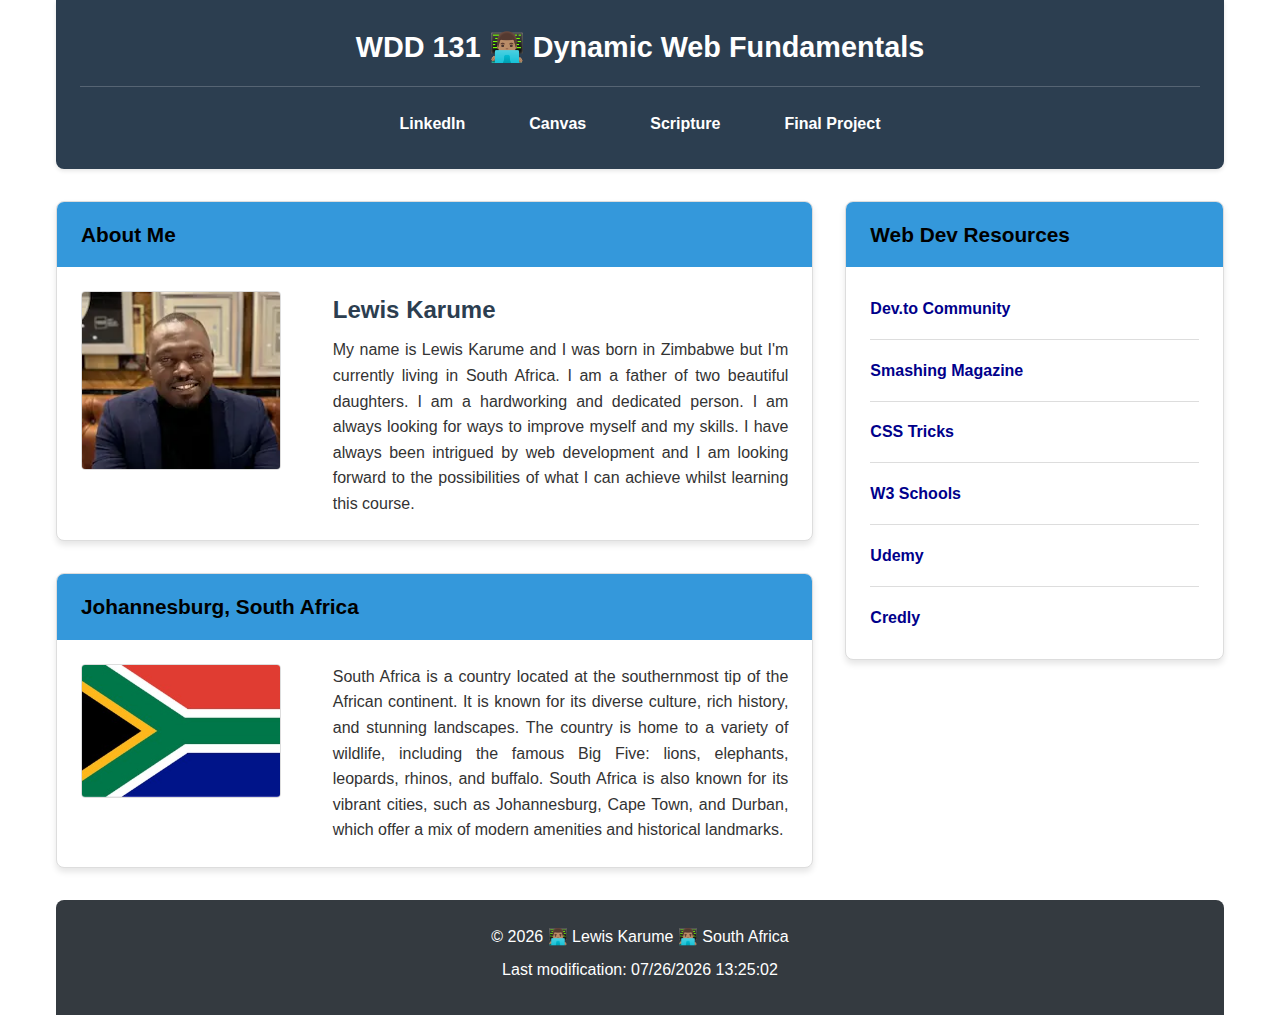
<file: index.html>
<!DOCTYPE html>
<html lang="en">
<head>
    <meta charset="UTF-8">
    <meta name="viewport" content="width=device-width, initial-scale=1.0">
    <meta name="description" content="WDD 131 👨🏽‍💻 Dynamic Web Fundamentals - Lewis Karume. My Personal homepage with information about me and web development resources.">
    <meta name="author" content="Lewis Karume">
    <title>WDD 131 👨🏽‍💻 Dynamic Web Fundamentals 👨🏽‍💻 Lewis Karume</title>
    <link rel="stylesheet" href="styles/base.css">
    <script src="scripts/getdates.js" defer></script>
</head>
<body>
    <header>
        <h1>WDD 131 👨🏽‍💻 Dynamic Web Fundamentals</h1>
        <nav>
            <a href="https://www.linkedin.com/in/lewis-karume-05326064/" target="_blank">LinkedIn</a>
            <a href="https://byupw.instructure.com/" target="_blank">Canvas</a>
            <a href="https://www.churchofjesuschrist.org/study/scriptures/bofm/1-ne/3?lang=eng" target="_blank">Scripture</a>
            <a href="#">Final Project</a>
        </nav>
    </header>
    
    <main class="main-grid">
        <section class="card about-me">
            <h2>About Me</h2>
            <div class="card-content">
                <img src="images/profile.jpg" alt="Lewis Karume portrait" width="200" height="200">
                <div>
                    <h3>Lewis Karume</h3>
                    <p>My name is Lewis Karume and I was born in Zimbabwe but I'm currently living in South Africa. I am a father of two beautiful daughters. I am a hardworking and dedicated person. I am always looking for ways to improve myself and my skills. I have always been intrigued by web development and I am looking forward to the possibilities of what I can achieve whilst learning this course.</p>
                </div>
            </div>
        </section>
        
        <section class="card location">
            <h2>Johannesburg, South Africa</h2>
            <div class="card-content">
                <img src="images/south_africa.jpg" alt="South African flag" width="200" height="133">
                <div>
                    <p>South Africa is a country located at the southernmost tip of the African continent. It is known for its diverse culture, rich history, and stunning landscapes. The country is home to a variety of wildlife, including the famous Big Five: lions, elephants, leopards, rhinos, and buffalo. South Africa is also known for its vibrant cities, such as Johannesburg, Cape Town, and Durban, which offer a mix of modern amenities and historical landmarks.</p>
                </div>
            </div>
        </section>
        
        <section class="card resources">
            <h2>Web Dev Resources</h2>
            <div class="card-content">
                <ul>
                    <li><a href="https://dev.to/" target="_blank">Dev.to Community</a></li>
                    <li><a href="https://www.smashingmagazine.com/" target="_blank">Smashing Magazine</a></li>
                    <li><a href="https://css-tricks.com/" target="_blank">CSS Tricks</a></li>
                    <li><a href="https://www.w3schools.com/" target="_blank">W3 Schools</a></li>
                    <li><a href="https://www.udemy.com/courses/search/?src=ukw&q=web+development" target="_blank">Udemy</a></li>
                    <li><a href="https://www.credly.com/users/lewis-karume/badges" target="_blank">Credly</a></li>
                </ul>
            </div>
        </section>
    </main>
    
    <footer>
        <p>&copy; <span id="currentyear"></span> 👨🏽‍💻 Lewis Karume 👨🏽‍💻 South Africa</p>
        <p id="lastModified"></p>
    </footer>
</body>
</html>
</file>
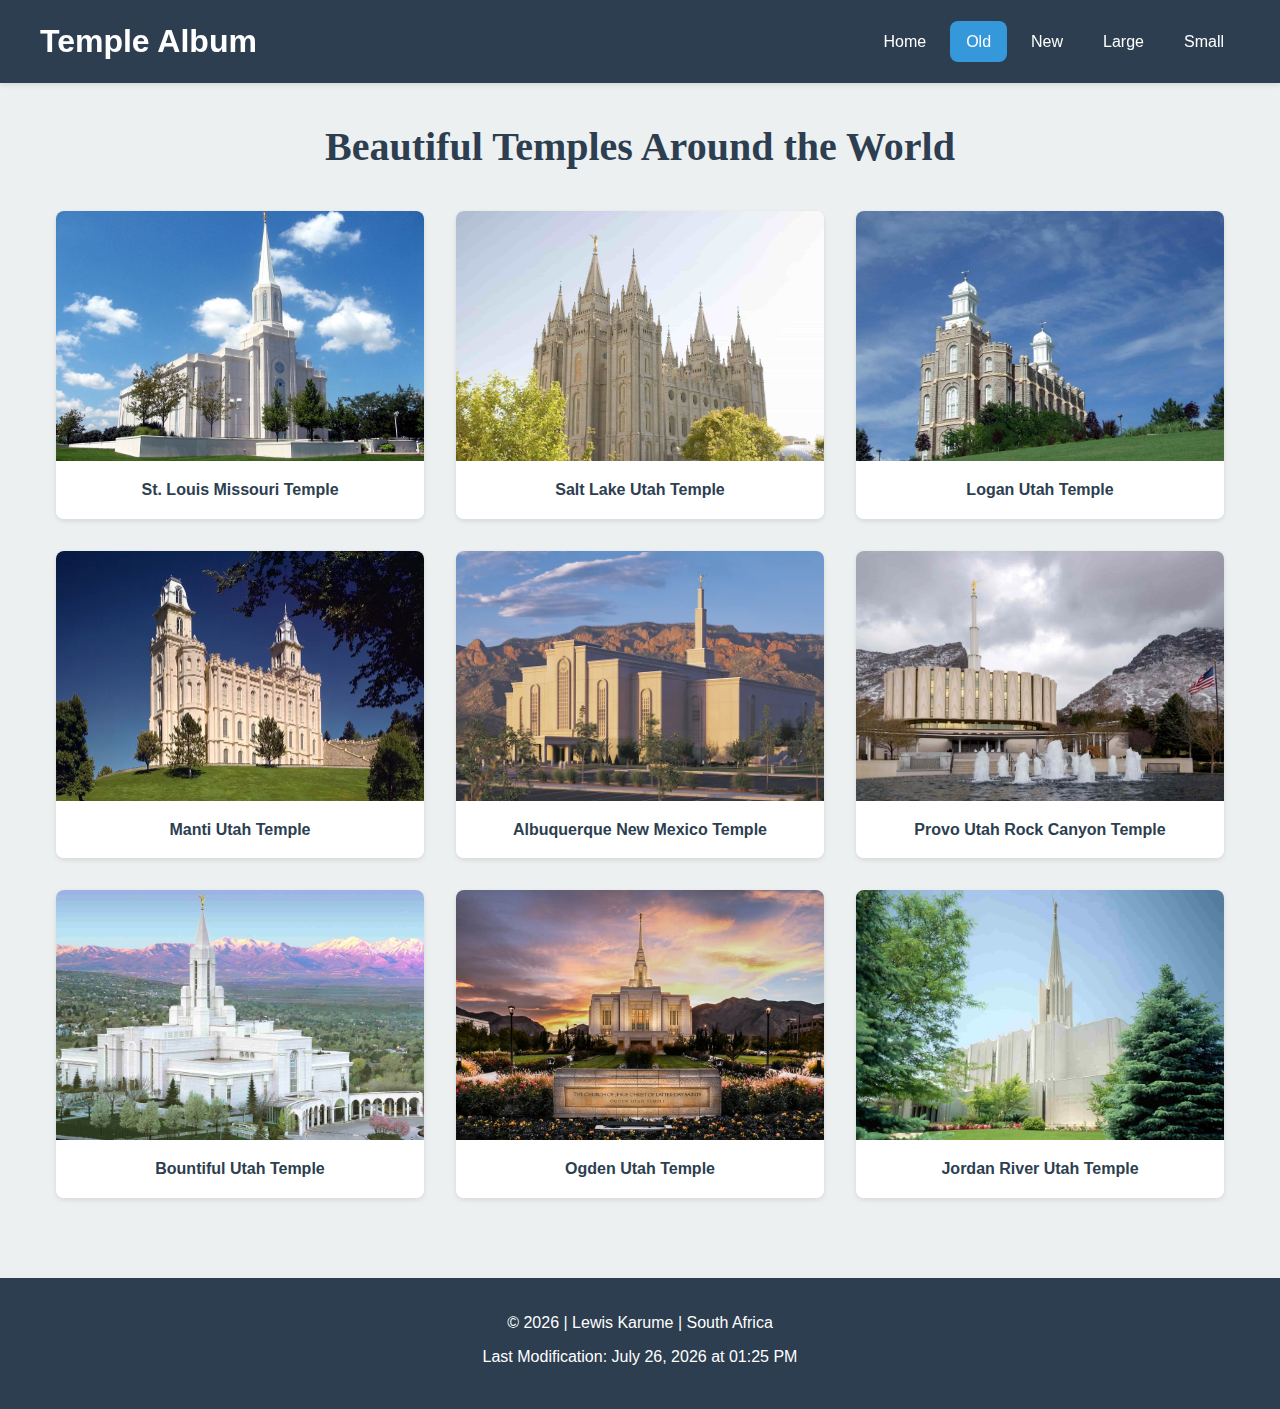
<file: temples.html>
<!DOCTYPE html>
<html lang="en">
<head>
    <meta charset="UTF-8">
    <meta name="viewport" content="width=device-width, initial-scale=1.0">
    <meta name="description" content="Temple Album - A collection of beautiful temple pictures">
    <meta name="author" content="Lewis Karume">
    <title>Temple Album</title>
    <link rel="stylesheet" href="styles/temples.css">
    <link rel="stylesheet" href="styles/temples-large.css" media="(min-width: 768px)">
    <script src="scripts/temples.js" defer></script>
</head>
<body>
    <header>
        <div class="header-content">
            <h1>Temple Album</h1>
            <button class="hamburger" aria-label="Toggle navigation">☰</button>
            <nav class="navigation">
                <a href="index.html">Home</a>
                <a href="#" class="active">Old</a>
                <a href="#">New</a>
                <a href="#">Large</a>
                <a href="#">Small</a>
            </nav>
        </div>
    </header>

    <main>
        <h2>Beautiful Temples Around the World</h2>
        <div class="gallery">
            <figure>
                <img src="images/temple1.jpg" alt="St. Louis Missouri Temple" width="400" height="300" loading="lazy">
                <figcaption>St. Louis Missouri Temple</figcaption>
            </figure>
            <figure>
                <img src="images/temple2.jpg" alt="Salt Lake Utah Temple" width="400" height="300" loading="lazy">
                <figcaption>Salt Lake Utah Temple</figcaption>
            </figure>
            <figure>
                <img src="images/temple3.jpg" alt="Logan Utah Temple" width="400" height="300" loading="lazy">
                <figcaption>Logan Utah Temple</figcaption>
            </figure>
            <figure>
                <img src="images/temple4.jpg" alt="Manti Utah Temple" width="400" height="300" loading="lazy">
                <figcaption>Manti Utah Temple</figcaption>
            </figure>
            <figure>
                <img src="images/temple5.webp" alt="Albuquerque New Mexico Temple" width="400" height="300" loading="lazy">
                <figcaption>Albuquerque New Mexico Temple</figcaption>
            </figure>
            <figure>
                <img src="images/temple6.jpg" alt="Provo Utah Rock Canyon Temple" width="400" height="300" loading="lazy">
                <figcaption>Provo Utah Rock Canyon Temple</figcaption>
            </figure>
            <figure>
                <img src="images/temple7.jpg" alt="Bountiful Utah Temple" width="400" height="300" loading="lazy">
                <figcaption>Bountiful Utah Temple</figcaption>
            </figure>
            <figure>
                <img src="images/temple8.jpg" alt="Ogden Utah Temple" width="400" height="300" loading="lazy">
                <figcaption>Ogden Utah Temple</figcaption>
            </figure>
            <figure>
                <img src="images/temple9.jpg" alt="Jordan River Utah Temple" width="400" height="300" loading="lazy">
                <figcaption>Jordan River Utah Temple</figcaption>
            </figure>
        </div>
    </main>

    <footer>
        <p>&copy; <span id="currentyear"></span> | Lewis Karume | South Africa</p>
        <p id="lastModified"></p>
    </footer>
</body>
</html>
</file>
<file: styles/base.css>
:root {
    --primary-color: #2c3e50;
    --secondary-color: #3498db;
    --accent-color: #e74c3c;
    --text-color: #333;
    --light-color: #f8f9fa;
    --dark-color: #343a40;
    --border-color: #ddd;
    --font-heading: 'Roboto', sans-serif;
    --font-body: 'Open Sans', sans-serif;
}

/*Base*/
* {
    margin: 0;
    padding: 0;
    box-sizing: border-box;
}

body {
    font-family: var(--font-body);
    line-height: 1.6;
    color: var(--text-color);
    background-color: white;
    max-width: 1200px;
    margin: 0 auto;
    padding: 0 1rem;
}

/*Header*/
header {
    background-color: var(--primary-color);
    color: white;
    padding: 1.5rem;
    margin-bottom: 2rem;
    border-radius: 0 0 8px 8px;
    box-shadow: 0 2px 4px rgba(0, 0, 0, 0.1);
}

header h1 {
    font-family: var(--font-heading);
    font-weight: 700;
    font-size: 1.8rem;
    text-align: center;
    margin-bottom: 1rem;
}

/*Navigation*/
nav {
    display: flex;
    justify-content: center;
    gap: 2rem;
    flex-wrap: wrap;
    border-top: 1px solid rgba(255, 255, 255, 0.2);
    padding-top: 1rem;
}

nav a {
    color: white;
    text-decoration: none;
    padding: 0.5rem 1rem;
    border-radius: 4px;
    transition: background-color 0.3s, transform 0.2s;
    font-weight: 600;
}

nav a:hover {
    background-color: var(--secondary-color);
    transform: translateY(-2px);
}

/*Main Grid Layout*/
.main-grid {
    display: grid;
    grid-template-columns: 2fr 1fr;
    gap: 2rem;
    margin-bottom: 2rem;
}

/*Card Style*/
.card {
    background-color: white;
    border-radius: 8px;
    box-shadow: 0 4px 6px rgba(0, 0, 0, 0.1);
    border: 1px solid var(--border-color);
    overflow: hidden;
}

.card h2 {
    background-color: var(--secondary-color);
    color: black;
    padding: 1rem 1.5rem;
    font-family: var(--font-heading);
    font-size: 1.3rem;
    margin: 0;
}

.card h3 {
    font-family: var(--font-heading);
    font-size: 1.5rem;
    margin-bottom: 0.5rem;
    color: var(--primary-color);
}

.card-content {
    padding: 1.5rem;
}

/*About Me and Location Section*/
.about-me .card-content, .location .card-content {
    display: grid;
    grid-template-columns: 1fr 2fr;
    gap: 1.5rem;
    align-items: start;
}

.about-me img, .location img {
    width: 100%;
    max-width: 200px;
    height: auto;
    border-radius: 4px;
    border: 1px solid var(--border-color);
}

.about-me p, .location p {
    text-align: justify;
}

/* Web Resources Section*/
.resources {
    grid-column: 2;
    grid-row: 1 / span 2;
    height: fit-content;
}

.resources ul {
    list-style-type: none;
}

.resources li {
    margin-bottom: 0.8rem;
    padding-bottom: 0.8rem;
    border-bottom: 1px solid var(--border-color);
}

.resources li:last-child {
    margin-bottom: 0;
    padding-bottom: 0;
    border-bottom: none;
}

.resources a {
    color: darkblue;
    text-decoration: none;
    font-weight: 600;
    transition: color 0.3s;
    display: block;
    padding: 0.3rem 0;
}

.resources a:hover {
    color: var(--accent-color);
    text-decoration: underline;
}

/*Footer*/
footer {
    background-color: var(--dark-color);
    color: white;
    text-align: center;
    padding: 1.5rem;
    border-radius: 8px 8px 0 0;
    margin-top: 2rem;
}

footer p {
    margin-bottom: 0.5rem;
}

/*Responsive Design*/
@media (max-width: 768px) {
    .main-grid {
        grid-template-columns: 1fr;
    }
    
    .resources {
        grid-column: 1;
        grid-row: auto;
    }
    
    .about-me .card-content, .location .card-content {
        grid-template-columns: 1fr;
        text-align: center;
    }
    
    .about-me img, .location img {
        margin: 0 auto;
    }
    
    nav {
        flex-direction: column;
        align-items: center;
        gap: 0.5rem;
    }
    
    nav a {
        width: 80%;
        text-align: center;
    }
    
    header h1 {
        font-size: 1.5rem;
    }
}

@media (max-width: 480px) {
    body {
        padding: 0 0.5rem;
    }
    
    .card-content {
        padding: 1rem;
    }
    
    header {
        padding: 1rem;
    }
    
    header h1 {
        font-size: 1.3rem;
    }
    
    .main-grid {
        gap: 1rem;
    }
}
</file>
<file: styles/temples.css>
:root {
    --primary-color: #2c3e50;
    --secondary-color: #3498db;
    --accent-color: #e74c3c;
    --background-color: #ecf0f1;
    --text-color: #2c3e50;
    --light-color: #ffffff;
    --shadow: 0 2px 5px rgba(0,0,0,0.1);
    --border-radius: 8px;
}

/*Base Styles*/
* {
    margin: 0;
    padding: 0;
    box-sizing: border-box;
}

body {
    font-family: 'Raleway', sans-serif;
    line-height: 1.6;
    color: var(--text-color);
    background-color: var(--background-color);
    padding: 0;
}

/*Header Styles*/
header {
    background-color: var(--primary-color);
    color: var(--light-color);
    padding: 1rem;
    box-shadow: var(--shadow);
    position: sticky;
    top: 0;
    z-index: 100;
}

.header-content {
    max-width: 1200px;
    margin: 0 auto;
    display: flex;
    justify-content: space-between;
    align-items: center;
}

header h1 {
    font-family: 'Raleway', sans-serif;
    font-size: 1.5rem;
    font-weight: 700;
}

/*Hamburger Menu*/
.hamburger {
    background: none;
    border: none;
    color: var(--light-color);
    font-size: 1.5rem;
    cursor: pointer;
    padding: 0.5rem;
    display: block;
}

/*Navigation Styles*/
.navigation {
    display: none;
    flex-direction: column;
    position: absolute;
    top: 100%;
    left: 0;
    right: 0;
    background-color: var(--primary-color);
    box-shadow: var(--shadow);
}

.navigation.active {
    display: flex;
}

.navigation a {
    color: var(--light-color);
    text-decoration: none;
    padding: 1rem;
    border-bottom: 1px solid rgba(255,255,255,0.1);
    transition: background-color 0.3s ease;
    text-align: center;
}

.navigation a:hover,
.navigation a.active {
    background-color: var(--secondary-color);
    color: var(--light-color);
}

.navigation a:last-child {
    border-bottom: none;
}

/*Main Content*/
main {
    max-width: 1200px;
    margin: 0 auto;
    padding: 2rem 1rem;
}

main h2 {
    font-family: 'Playfair Display', raleway, serif;
    text-align: center;
    margin-bottom: 2rem;
    color: var(--primary-color);
    font-size: 1.8rem;
}

/*Gallery Grid*/
.gallery {
    display: grid;
    grid-template-columns: 1fr;
    gap: 2rem;
}

figure {
    background: var(--light-color);
    border-radius: var(--border-radius);
    box-shadow: var(--shadow);
    overflow: hidden;
    transition: transform 0.3s ease, box-shadow 0.3s ease;
}

figure:hover {
    transform: translateY(-5px);
    box-shadow: 0 5px 15px rgba(0,0,0,0.2);
}

figure img {
    width: 100%;
    height: 250px;
    object-fit: cover;
    display: block;
}

figcaption {
    padding: 1rem;
    text-align: center;
    font-weight: 600;
    color: var(--primary-color);
    background-color: var(--light-color);
}

/*Footer Styles*/
footer {
    background-color: var(--primary-color);
    color: var(--light-color);
    text-align: center;
    padding: 2rem 1rem;
    margin-top: 3rem;
}

footer p {
    margin-bottom: 0.5rem;
}

/*Utility Classes*/
.sr-only {
    position: absolute;
    width: 1px;
    height: 1px;
    padding: 0;
    margin: -1px;
    overflow: hidden;
    clip: rect(0, 0, 0, 0);
    white-space: nowrap;
    border: 0;
}
</file>
<file: styles/temples-large.css>
/*Styles for Large Screen*/
@media (min-width: 768px) {
    /*Hiding hamburger menu on large screens*/
    .hamburger {
        display: none;
    }

/*Showing navigation as horizontal menu*/
    .navigation {
        display: flex !important;
        position: static;
        flex-direction: row;
        background: none;
        box-shadow: none;
        gap: 0;
    }

    .navigation a {
        border-bottom: none;
        padding: 0.5rem 1rem;
        border-radius: var(--border-radius);
        margin-left: 0.5rem;
    }

/*Picture grid for large screens*/
    .gallery {
        grid-template-columns: repeat(auto-fit, minmax(300px, 1fr));
        gap: 2rem;
    }

/*Adjusting header*/
    header h1 {
        font-size: 2rem;
    }

    main h2 {
        font-size: 2.5rem;
    }

/*Image height adjustment*/
    figure img {
        height: 200px;
    }
}

/*Adjustment for extra large screens*/
@media (min-width: 1024px) {
    .gallery {
        grid-template-columns: repeat(3, 1fr);
    }
    
    figure img {
        height: 250px;
    }
}
</file>
